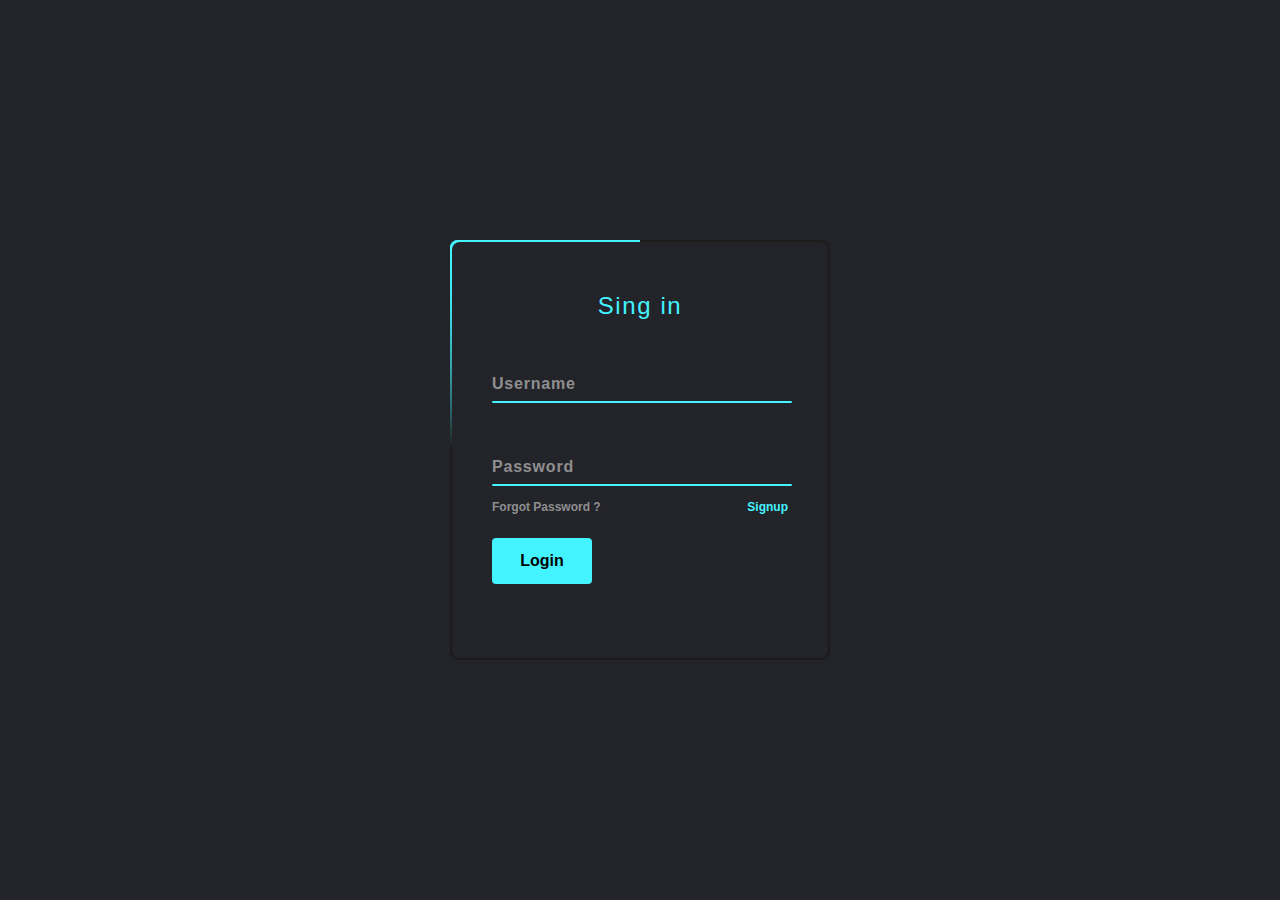
<file: index.html>
<!DOCTYPE html>
<html lang="en">
<head>
    <meta charset="UTF-8">
    <meta http-equiv="X-UA-Compatible" content="IE=edge">
    <meta name="viewport" content="width=device-width, initial-scale=1.0">
    <title>Animated Login Form</title>

    <link rel="stylesheet" href="style.css">
</head>
<body>
    <div class="box">
        <div class="form">
            <h2>Sing in</h2>
            <div class="inputBox">
                <input type="text" name="" id="" required>
                <span>Username</span>
                <i></i>
            </div>
            <div class="inputBox">
                <input type="password" name="" id="" required>
                <span>password</span>
                <i></i>
            </div>
            <div class="links">
                <a href="#">Forgot Password ?</a>
                <a href="signup.html">Signup</a>
            </div>
            <input type="submit" name="" id="" value="Login">
        </div>
    </div>
    
</body>
</html>
</file>
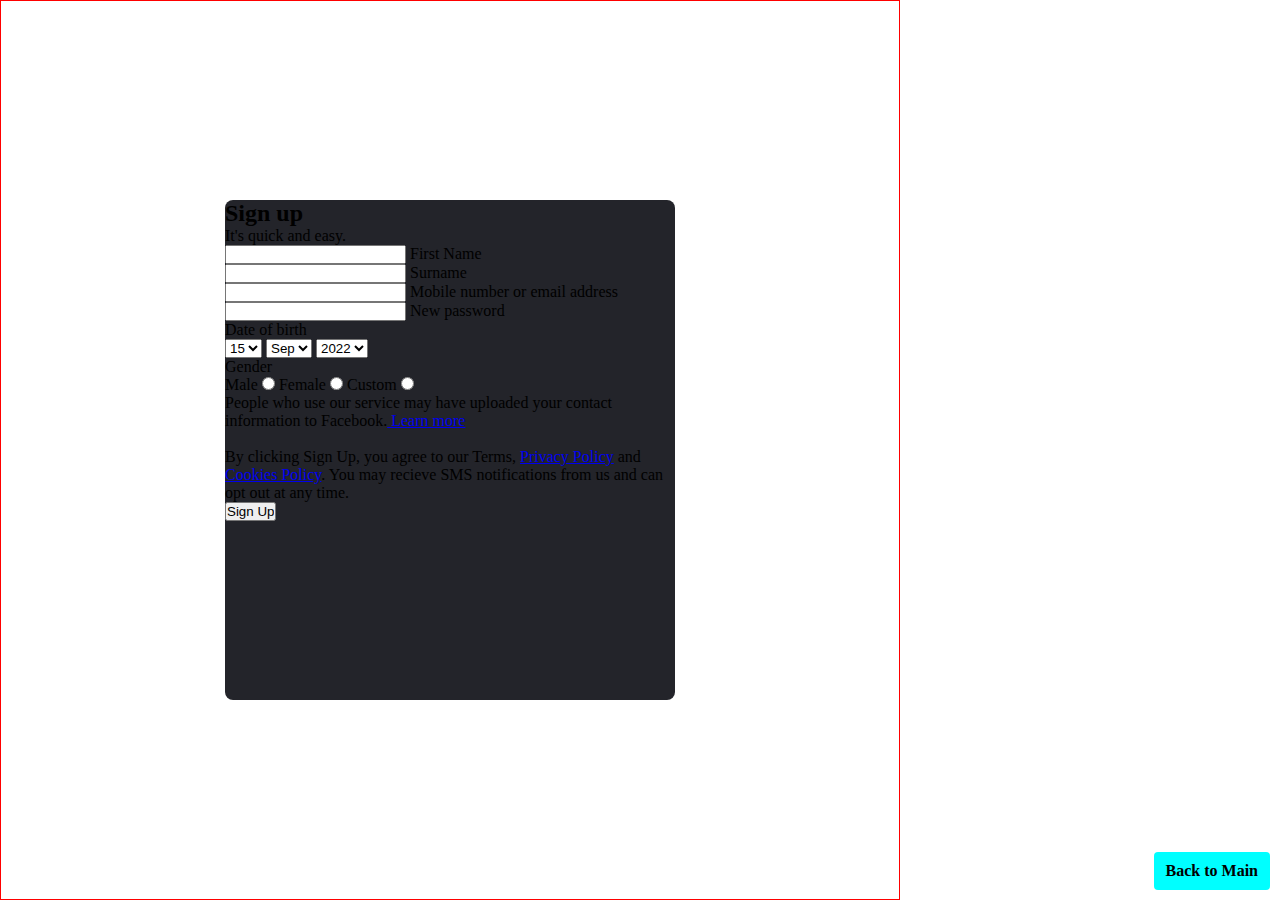
<file: signup.html>
<!DOCTYPE html>
<html lang="en">
<head>
    <meta charset="UTF-8">
    <meta http-equiv="X-UA-Compatible" content="IE=edge">
    <meta name="viewport" content="width=device-width, initial-scale=1.0">
    <title>SignUp</title>
    <link rel="stylesheet" href="signupStyle.css">
</head>
<body>
    <div class="container">
        <div class="box">
            <form action="" class="form">
                <h2>Sign up</h2>
                <span id="formCaption">It's quick and easy.</span>
                <!-- first name and surename  -->
                <div class="" id="nameGroup">
                    <div class="inputGroup1">
                        <input type="text" name="" id="firstName" required>
                        <span>First Name</span>
                        <i></i>
                    </div>
                    <div class="inputGroup2">
                        <input type="text" name="" id="sureName" required>
                        <span>Surname</span>
                        <i></i>
                    </div>
                </div>

                <!-- number and mail -->
                <div class="inputBox">
                    <input type="text" name=""  required>
                    <span>Mobile number or email address</span>
                    <i></i>
                </div>

                <!-- new password -->
                <div class="inputBox">
                    <input type="password" name="" id="password" required>
                    <span>New password</span>
                    <i></i>
                </div>

                <!-- date of birth  -->
                <span id="dobId">Date of birth</span>
                <div class="dob">
                    <select name="" id="">
                        <option value="0">15</option>
                        <option value="1">16</option>
                        <option value="2">17</option>
                        <option value="3">18</option>
                        <option value="4">19</option>
                        <option value="5">20</option>
                    </select>
                    <select name="" id="">
                        <option value="0">Sep</option>
                    </select>
                    <select name="" id="">
                        <option value="0">2022</option>
                    </select>
                </div>

                <div class="gender">
                    <span>Gender</span>
                    <div class="genderInput">
                        <label for="male">Male</label>
                        <input type="radio" name="gender" id="male">

                        <label for="female">Female</label>
                        <input type="radio" name="gender" id="female" >

                        <label for="custom">Custom</label>
                        <input type="radio" name="gender" id="custom">
                    </div>
                </div>
                <p class="termPolicy">
                    People who use our service may have uploaded your contact information
                    to Facebook.<a href="#"> Learn more</a><br>
                    <br>
                    By clicking Sign Up, you agree to our Terms, <a href="#">Privacy Policy</a>
                    and <a href="#">Cookies Policy</a>. You may recieve SMS notifications from us
                    and can opt out at any time.
                </p>
                <input type="submit" name="" id="" value="Sign Up">
            </form>
            
        </div>
    </div>
    <div class="dummySection">
        <a href="index.html">Back to Main</a>
        <style>
            .dummySection{
                position: relative;
                z-index: 100;
    
            }
            .dummySection a{
                position: absolute;
                text-decoration: none;
                color: #000;
                background-color: aqua;
                font-weight: 600;
                padding: 10px 12px;
                border-radius: 4px;
                inset: auto 10px 10px auto;
            }
            .dummySection a:hover{
                opacity: 0.8;
            }
        </style>
    </div> 
</body>
</html>
</file>
<file: style.css>
:root{
    /* --primary-color : green; */
    --primary-color : #43f3ff;
    --background-theme-color : #23242a;
    --text-color: #8f8f8f;
}

*{
    margin: 0;
    padding: 0;
    box-sizing: border-box;
    font-family: 'poppins', sans-serif;
}
body{
    display: flex;
    justify-content: center;
    align-items: center;
    background-color: var(--background-theme-color);
    min-height: 100vh;
    

}
.box{
    position: relative;
    height: 420px;
    width: 380px;
    border-radius: 8px;
    background-color: #1c1c1c;
    overflow: hidden;
}
.box::before{
    content: "";
    position: absolute;
    width: 380px;
    height: 420px;
    
    top: -50%;
    left: -50%;
    background: linear-gradient(0deg, transparent,
    var(--primary-color), var(--primary-color));
    animation: rotetingAnim 6s linear  infinite;
    transform-origin: right bottom;
}
.box::after{
    content: "";
    position: absolute;
    width: 380px;
    height: 420px;
    top: -50%;
    left: -50%;
    background: linear-gradient(0deg, transparent,
    var(--primary-color),var(--primary-color));
    animation: rotetingAnim 6s linear  infinite;
    animation-delay:-3s;
    transform-origin: right bottom;
}
@keyframes rotetingAnim {
    0%{
        transform: rotate(0deg);
    }
    100%{
        transform: rotate(360deg);
    }
    
}
.form{
    position: absolute;
    z-index: 10;
    /* height: 416px;
    width: 376px; */
    inset: 2px;
    background: #23242a;
    border-radius: 8px;
    left: 2px;
    top: 2px;

    /* text alignment  */
    padding: 50px 40px;
    display: flex;
    flex-direction: column;

}
.form h2{
    color: var(--primary-color);
    text-align: center;
    font-weight: 500;
    letter-spacing: 0.1rem;
    
}
/* .box::after{
    z-index: 10;
    position: absolute;
    content: "";
    height: 416px;
    width: 376px;
    right: 2px;
    top: 2px;
    border-radius: 8px;
    background-color: #23242a;


} */
.inputBox{
    position: relative;
    width: 300px;
    margin-top: 35px;
}
.inputBox input{
    position: relative;
    width: 100%;
    padding: 20px 10px 10px;
    outline: none;
    background: transparent;
    border: none;
    font-size: 1rem;
    letter-spacing: 0.05rem;
    z-index: 2;
}

.inputBox span{
    position: absolute;
    /* background-color: rebeccapurple; */
    width: 100%;
    left: 0;
    padding: 20px 0 10px;
    font-size: 1rem;
    font-weight: 600;
    letter-spacing: 0.05rem;
    transition: 0.5s;
    text-transform: capitalize;
    
    color: var(--text-color);
}
.inputBox input:valid ~ span,
.inputBox input:focus ~ span{
    color: var(--primary-color);
    transform: translateY(-34px);
    font-size: 0.75rem;
}
.inputBox i{
    position: absolute;
    background-color:var(--primary-color);
    width: 100%;
    height: 2px;
    left: 0;
    bottom: 0;
    border-radius: 4px;
    pointer-events: none;
    transition: 0.5s;
}
.inputBox input:focus ~ i{
    height: 38px;
}

.links{
    display: flex;
    justify-content: space-between;

}
.links a{
    margin: 10px 0;
    text-decoration: none;
    color:#8f8f8f;
    font-size: 0.75rem;
    padding: 4px 0;
    font-weight: 600;
    
}
.links a:hover,
.links a:nth-child(2){
    color: var(--primary-color);
}

/*--------------------- Submit button --------------- */
.form input[type="submit"]{
    background-color: var(--primary-color);
    /* background-color: red; */
    border: none;
    font-size: 1rem;
    font-weight: 600;
    
    padding: 14px;
    margin-top: 10px;
    width: 100px;
    outline: none;
    border-radius: 4px;

}

.links a:nth-child(2):hover,
input[type="submit"]:hover{
    opacity: 0.8;
}
/* dummy text  */
</file>
<file: signupStyle.css>
:root{
    /* --primary-color : green; */
    --primary-color : #43f3ff;
    --background-theme-color : #23242a;
    --text-color: #8f8f8f;
}
*{
    margin: 0;
    padding: 0;
    box-sizing: border-box;
}
.container{
    border: 1px solid red;
    height: 100vh;
    width: 100vh;
    display: flex;
    align-items: center;
    justify-content: center;
}
.form{
    background-color: var(--background-theme-color);
    height: 500px;
    width: 450px;
    border-radius: 8px;
    /* margin-top: 25%; */
}
</file>
